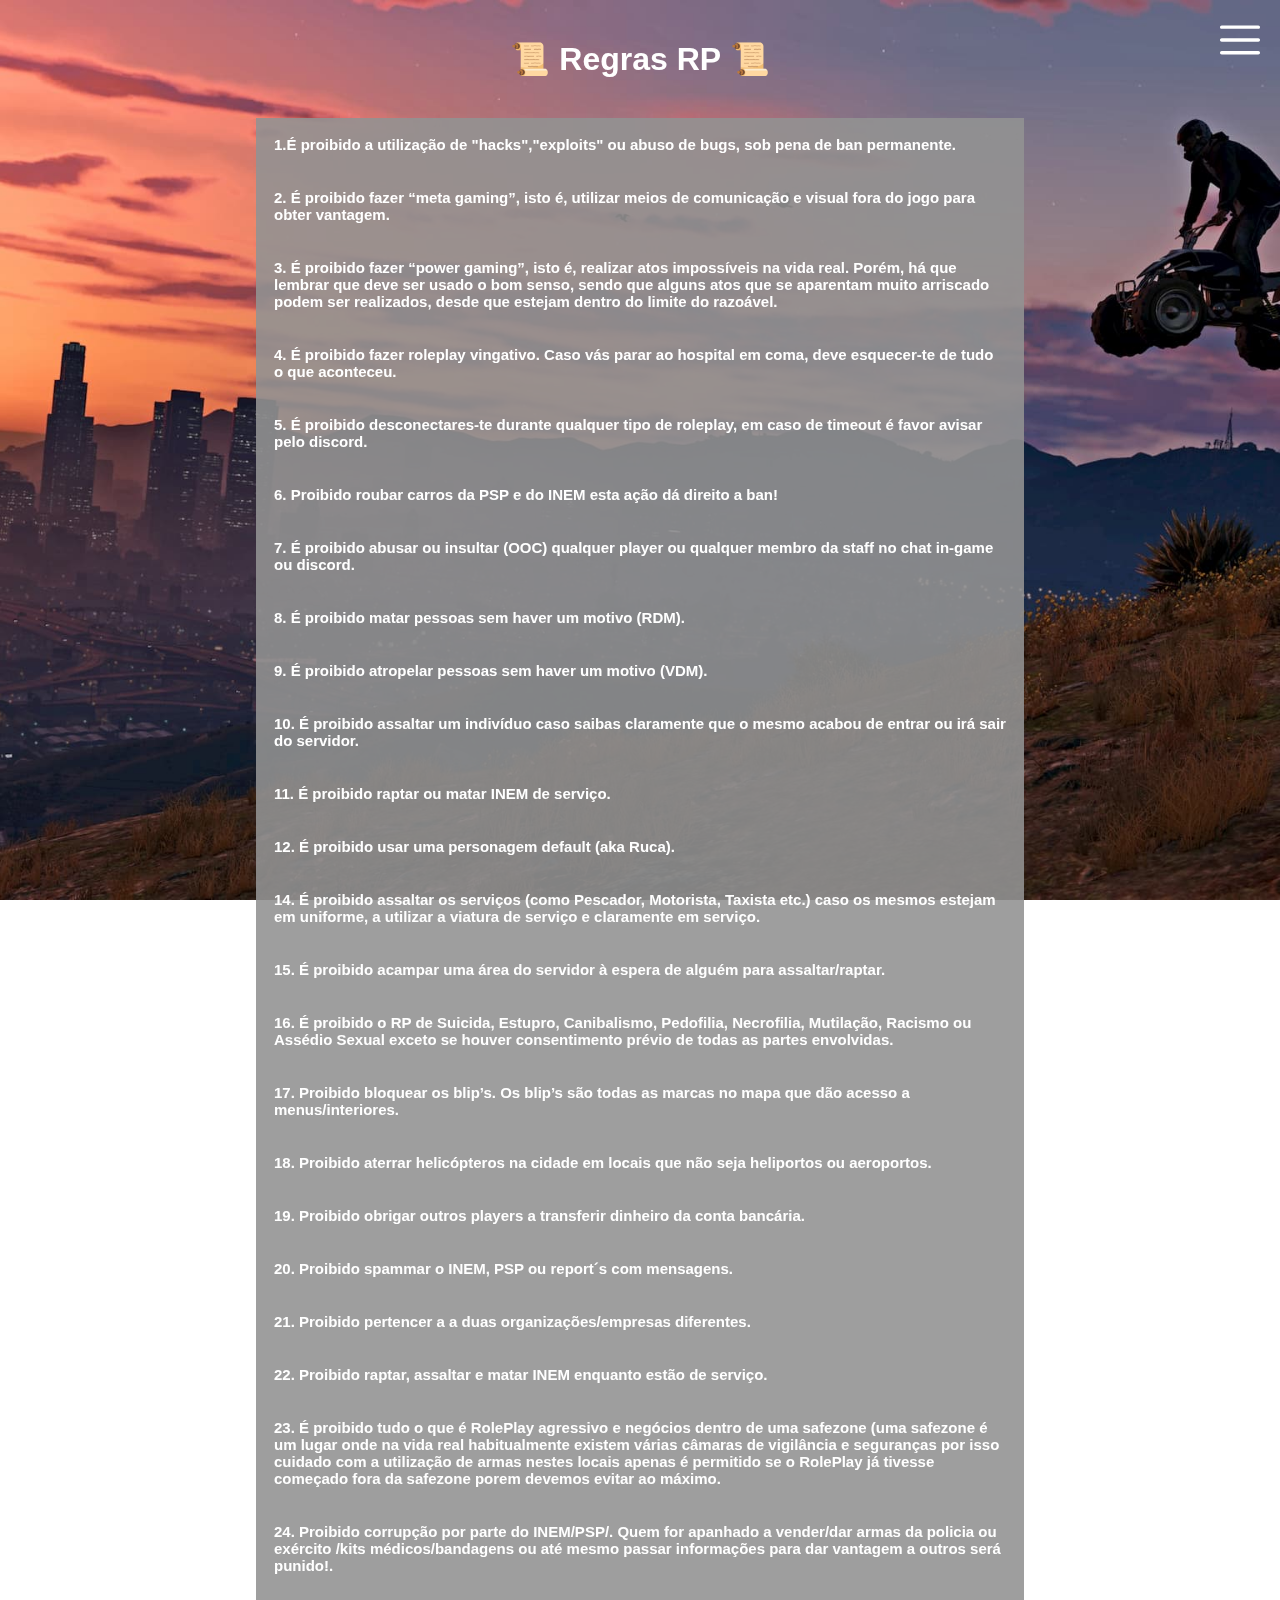
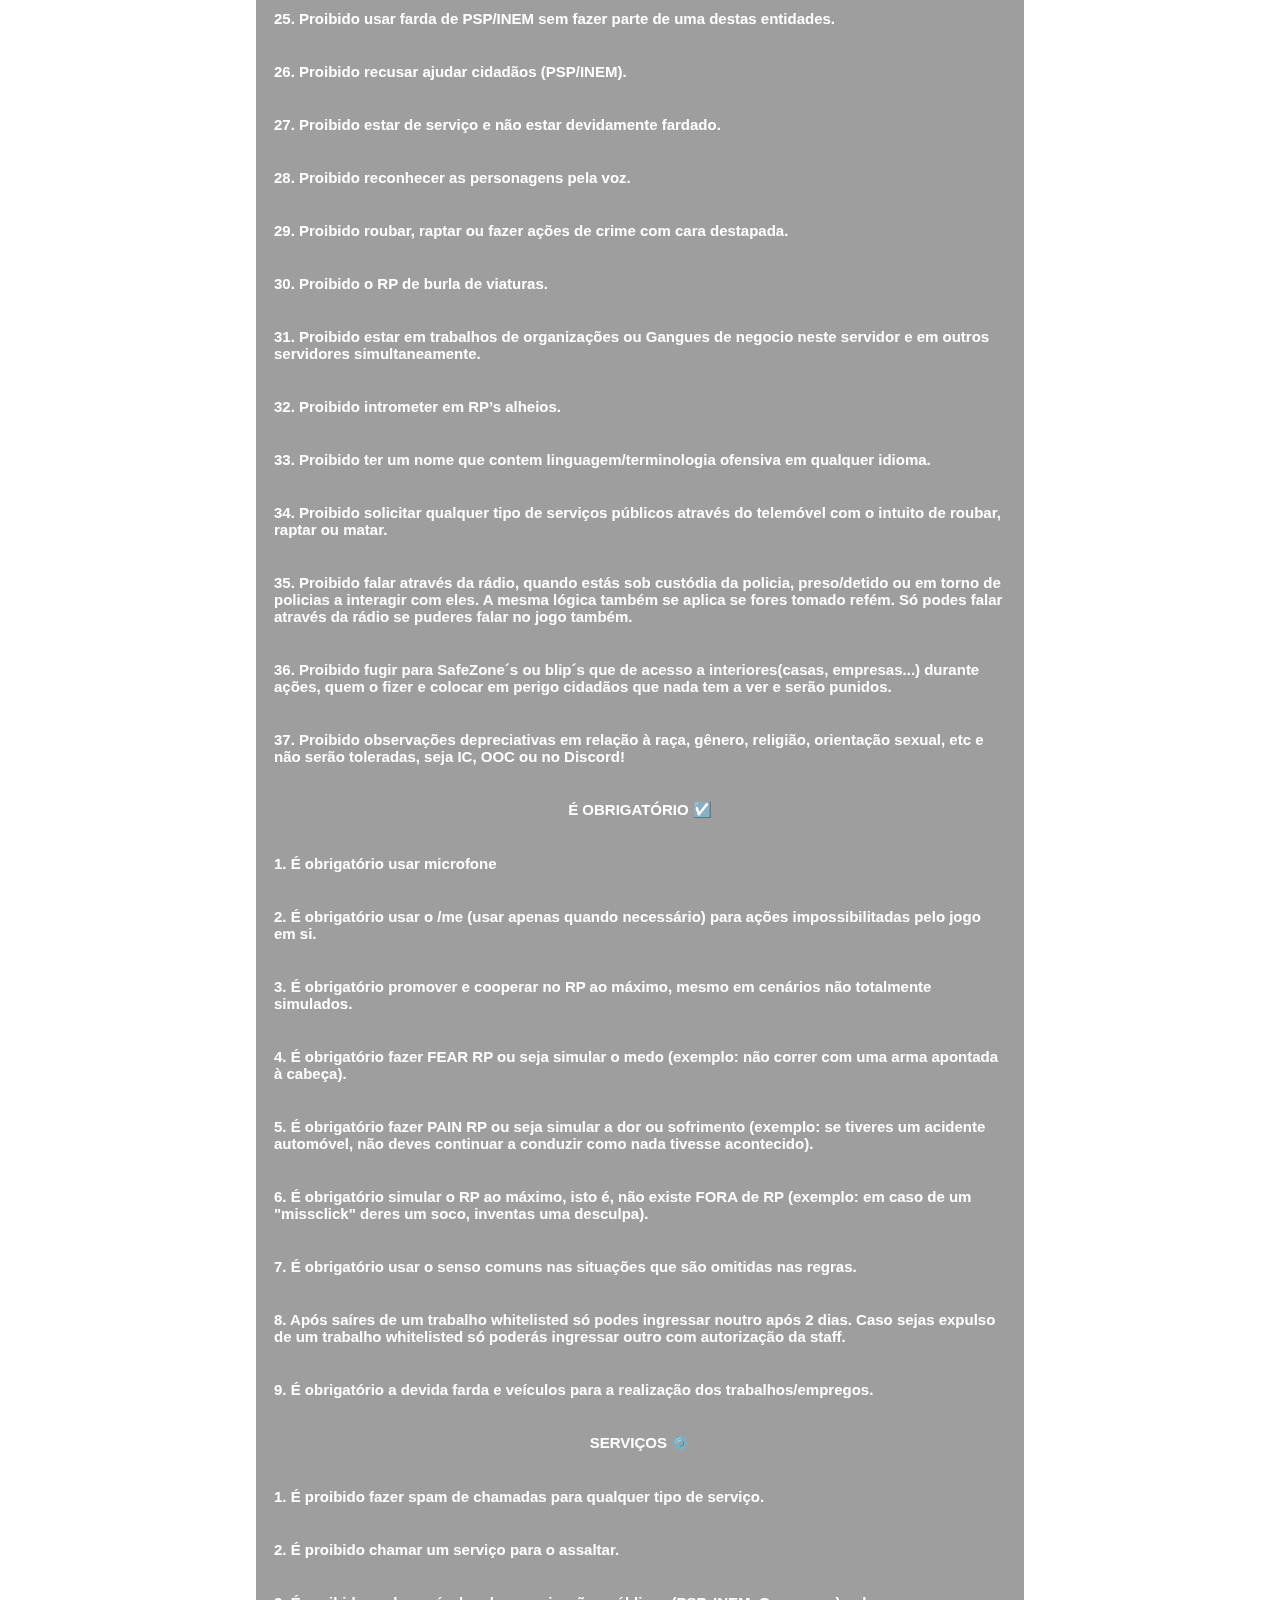
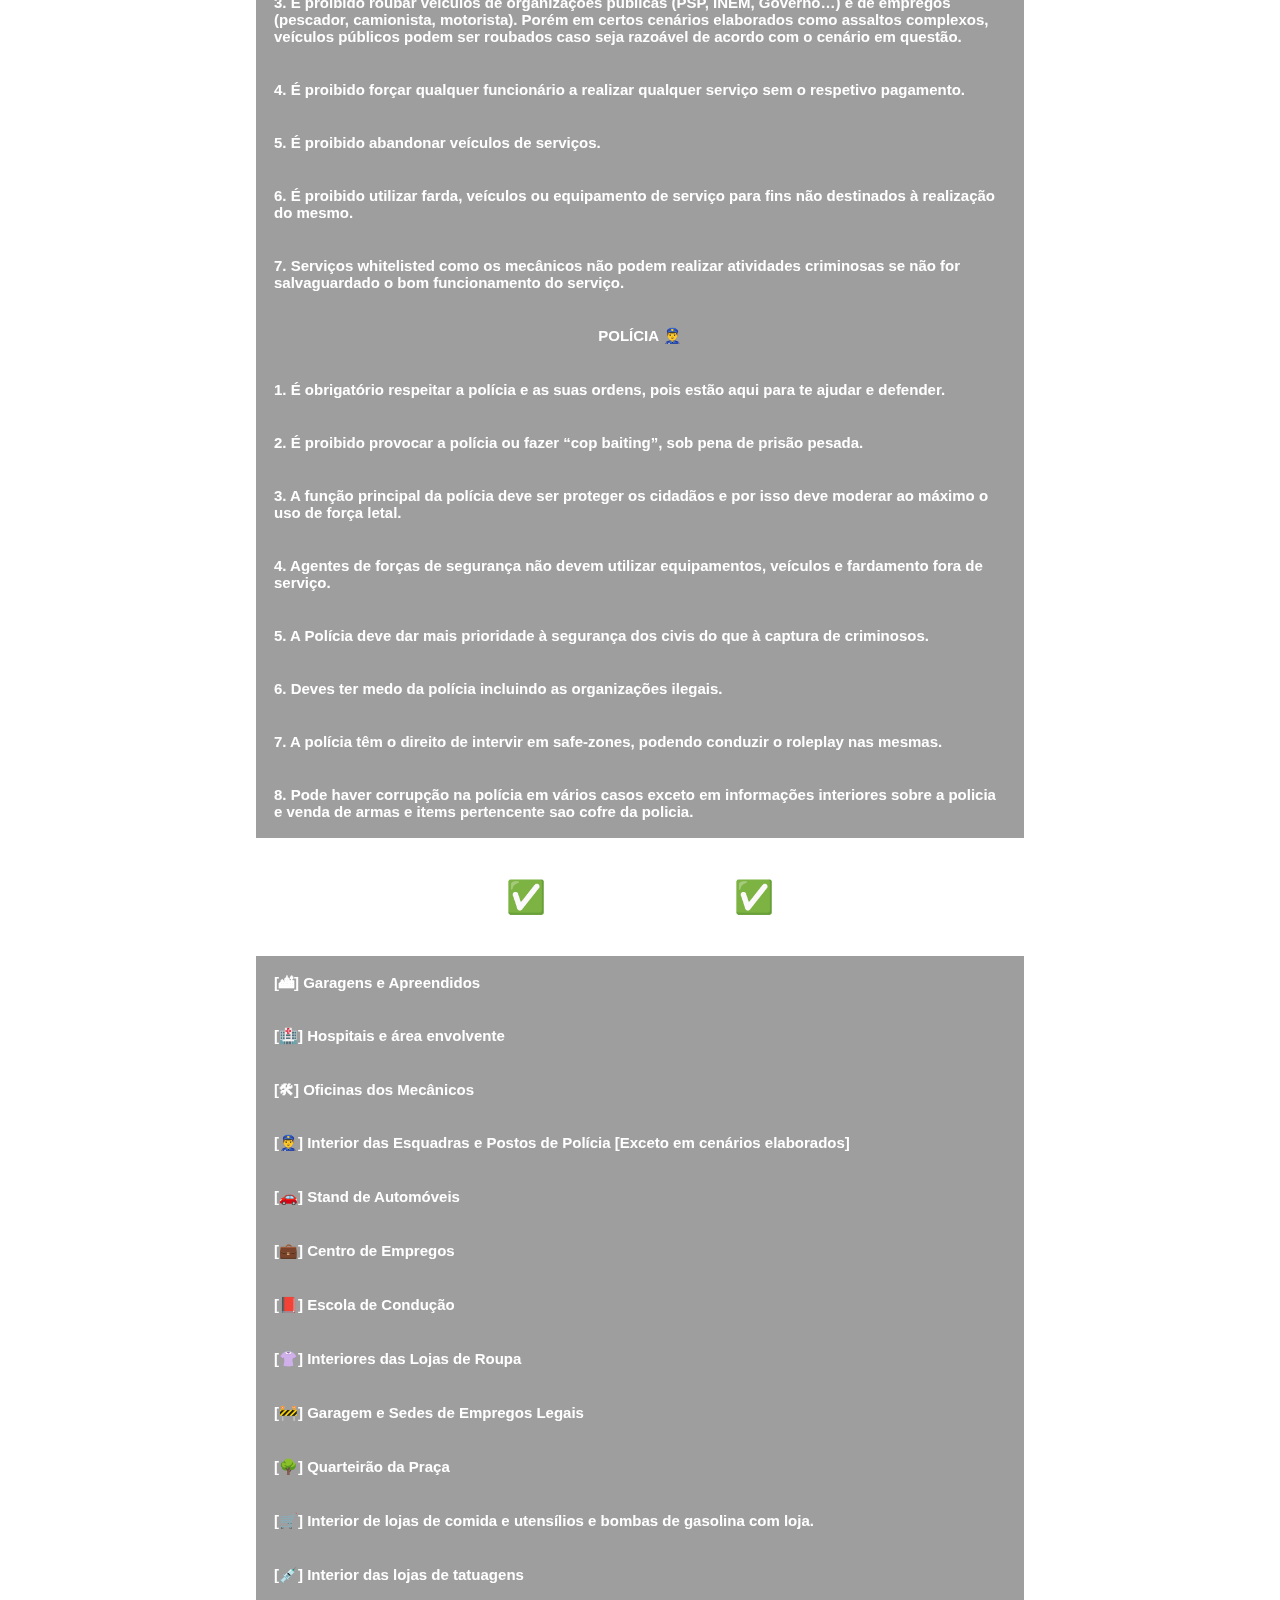
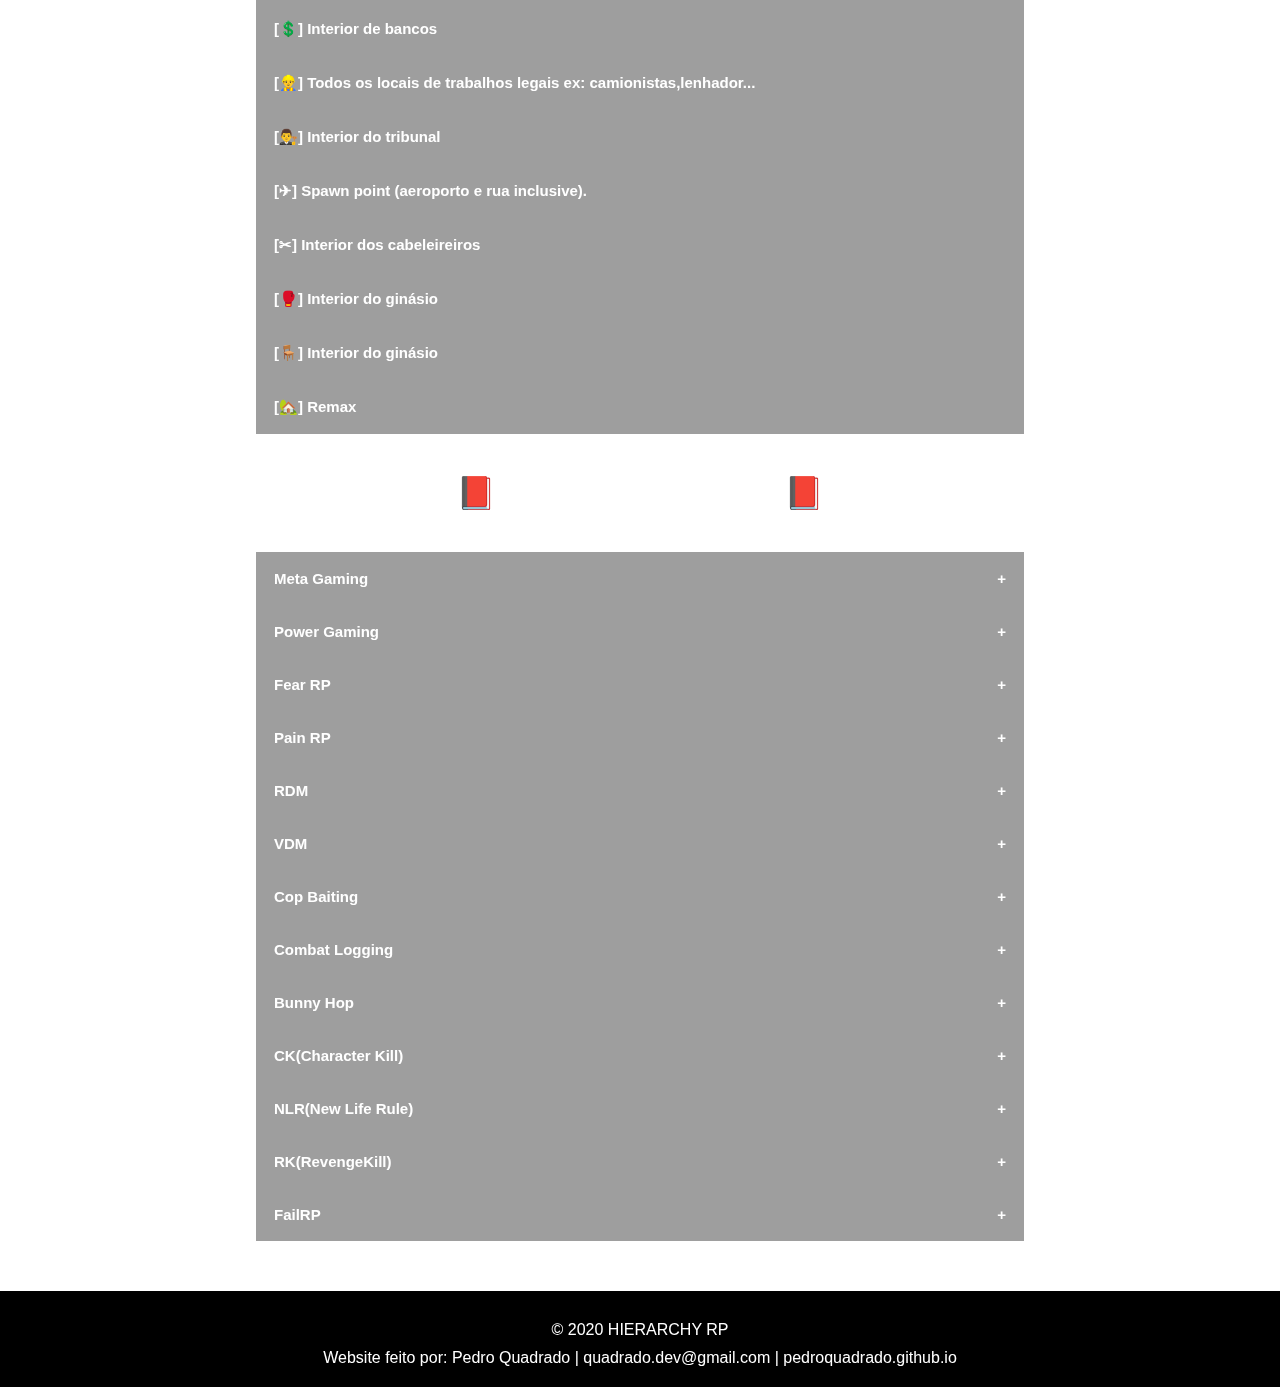
<file: regras.html>
<!DOCTYPE html>
<html lang="en">

<head>
    <meta charset="UTF-8" />
    <meta name="viewport" content="width=device-width, initial-scale=1.0" />
    <link rel="stylesheet" href="css/regras.css" />
    <title>Regras!</title>
</head>

<body>
    <!-- The overlay -->
    <div id="myNav" class="overlay">
        <!-- Button to close the overlay navigation -->
        <a href="javascript:void(0)" class="closebtn" onclick="closeNav()"
          >&times;</a
        >
  
        <!-- Overlay content -->
        <div class="overlay-content">
          <a href="index.html">HOME</a>
          <a href="https://discord.com/invite/hierarchyrp">DISCORD</a>
          <a href="index.html">HIERARCHY WEB</a>
        </div>
      </div>
  
      <!-- Use any element to open/show the overlay navigation menu -->
      <span onclick="openNav()"><img src="assets/menu.svg" alt=""></span>

    <h1>📜 Regras RP 📜</h1>

    <div class="item">1.É proibido a utilização de "hacks","exploits" ou abuso de bugs, sob pena de ban permanente.
    </div>
    <div class="item">2. É proibido fazer “meta gaming”, isto é, utilizar meios de comunicação e visual fora do jogo
        para obter vantagem.</div>
    <div class="item">3. É proibido fazer “power gaming”, isto é, realizar atos impossíveis na vida real. Porém, há que
        lembrar que deve ser usado o bom senso, sendo que alguns atos que se aparentam muito arriscado podem ser
        realizados, desde que estejam dentro do limite do razoável.</div>
    <div class="item">4. É proibido fazer roleplay vingativo. Caso vás parar ao hospital em coma, deve esquecer-te de
        tudo o que aconteceu.</div>
    <div class="item">5. É proibido desconectares-te durante qualquer tipo de roleplay, em caso de timeout é favor
        avisar pelo discord.</div>
    <div class="item">6. Proibido roubar carros da PSP e do INEM esta ação dá direito a ban!</div>
    <div class="item">7. É proibido abusar ou insultar (OOC) qualquer player ou qualquer membro da staff no chat in-game
        ou discord.</div>
    <div class="item">8. É proibido matar pessoas sem haver um motivo (RDM).</div>
    <div class="item">9. É proibido atropelar pessoas sem haver um motivo (VDM).</div>
    <div class="item">10. É proibido assaltar um indivíduo caso saibas claramente que o mesmo acabou de entrar ou irá
        sair do servidor.</div>
    <div class="item">11. É proibido raptar ou matar INEM de serviço.</div>
    <div class="item">12. É proibido usar uma personagem default (aka Ruca).</div>
    <div class="item">14. É proibido assaltar os serviços (como Pescador, Motorista, Taxista etc.) caso os mesmos
        estejam em uniforme, a utilizar a viatura de serviço e claramente em serviço.</div>
    <div class="item">15. É proibido acampar uma área do servidor à espera de alguém para assaltar/raptar.</div>
    <div class="item">16. É proibido o RP de Suicida, Estupro, Canibalismo, Pedofilia, Necrofilia, Mutilação, Racismo ou
        Assédio Sexual exceto se houver consentimento prévio de todas as partes envolvidas.</div>
    <div class="item">17. Proibido bloquear os blip’s. Os blip’s são todas as marcas no mapa que dão acesso a
        menus/interiores.</div>
    <div class="item">18. Proibido aterrar helicópteros na cidade em locais que não seja heliportos ou aeroportos.</div>
    <div class="item">19. Proibido obrigar outros players a transferir dinheiro da conta bancária.</div>
    <div class="item">20. Proibido spammar o INEM, PSP ou report´s com mensagens.</div>
    <div class="item">21. Proibido pertencer a a duas organizações/empresas diferentes.</div>
    <div class="item">22. Proibido raptar, assaltar e matar INEM enquanto estão de serviço.</div>
    <div class="item">23. É proibido tudo o que é RolePlay agressivo e negócios dentro de uma safezone (uma safezone é
        um lugar onde na vida real habitualmente existem várias câmaras de vigilância e seguranças por isso cuidado com
        a utilização de armas nestes locais apenas é permitido se o RolePlay já tivesse começado fora da safezone porem
        devemos evitar ao máximo.</div>
    <div class="item">24. Proibido corrupção por parte do INEM/PSP/. Quem for apanhado a vender/dar armas da policia ou
        exército /kits médicos/bandagens ou até mesmo passar informações para dar vantagem a outros será punido!.</div>
    <div class="item">25. Proibido usar farda de PSP/INEM sem fazer parte de uma destas entidades.</div>
    <div class="item">26. Proibido recusar ajudar cidadãos (PSP/INEM).</div>
    <div class="item">27. Proibido estar de serviço e não estar devidamente fardado.</div>
    <div class="item">28. Proibido reconhecer as personagens pela voz.</div>
    <div class="item">29. Proibido roubar, raptar ou fazer ações de crime com cara destapada.</div>
    <div class="item">30. Proibido o RP de burla de viaturas.</div>
    <div class="item">31. Proibido estar em trabalhos de organizações ou Gangues de negocio neste servidor e em outros
        servidores simultaneamente.</div>
    <div class="item">32. Proibido intrometer em RP’s alheios.</div>
    <div class="item">33. Proibido ter um nome que contem linguagem/terminologia ofensiva em qualquer idioma.</div>
    <div class="item">34. Proibido solicitar qualquer tipo de serviços públicos através do telemóvel com o intuito de
        roubar, raptar ou matar.</div>
    <div class="item">35. Proibido falar através da rádio, quando estás sob custódia da policia, preso/detido ou em
        torno de policias a interagir com eles. A mesma lógica também se aplica se fores tomado refém. Só podes falar
        através da rádio se puderes falar no jogo também.</div>
    <div class="item">36. Proibido fugir para SafeZone´s ou blip´s que de acesso a interiores(casas, empresas...)
        durante ações, quem o fizer e colocar em perigo cidadãos que nada tem a ver e serão punidos.</div>
    <div class="item">37. Proibido observações depreciativas em relação à raça, gênero, religião, orientação sexual, etc
        e não serão toleradas, seja IC, OOC ou no Discord!</div>
    <div class="item" style="text-align: center;"> É OBRIGATÓRIO ☑️</div>
    <div class="item">1. É obrigatório usar microfone</div>
    <div class="item">2. É obrigatório usar o /me (usar apenas quando necessário) para ações impossibilitadas pelo jogo
        em si.</div>
    <div class="item">3. É obrigatório promover e cooperar no RP ao máximo, mesmo em cenários não totalmente simulados.
    </div>
    <div class="item">4. É obrigatório fazer FEAR RP ou seja simular o medo (exemplo: não correr com uma arma apontada à
        cabeça).</div>
    <div class="item">5. É obrigatório fazer PAIN RP ou seja simular a dor ou sofrimento (exemplo: se tiveres um
        acidente automóvel, não deves continuar a conduzir como nada tivesse acontecido).</div>
    <div class="item">6. É obrigatório simular o RP ao máximo, isto é, não existe FORA de RP (exemplo: em caso de um
        "missclick" deres um soco, inventas uma desculpa).</div>
    <div class="item">7. É obrigatório usar o senso comuns nas situações que são omitidas nas regras.</div>
    <div class="item">8. Após saíres de um trabalho whitelisted só podes ingressar noutro após 2 dias. Caso sejas
        expulso de um trabalho whitelisted só poderás ingressar outro com autorização da staff.</div>
    <div class="item">9. É obrigatório a devida farda e veículos para a realização dos trabalhos/empregos.</div>
    <div class="item" style="text-align: center;">SERVIÇOS ⚙️</div>
    <div class="item">1. É proibido fazer spam de chamadas para qualquer tipo de serviço.</div>
    <div class="item">2. É proibido chamar um serviço para o assaltar. </div>
    <div class="item">3. É proibido roubar veículos de organizações públicas (PSP, INEM, Governo…) e de empregos
        (pescador, camionista, motorista). Porém em certos cenários elaborados como assaltos complexos, veículos
        públicos podem ser roubados caso seja razoável de acordo com o cenário em questão.</div>
    <div class="item">4. É proibido forçar qualquer funcionário a realizar qualquer serviço sem o respetivo pagamento.
    </div>
    <div class="item">5. É proibido abandonar veículos de serviços.</div>
    <div class="item">6. É proibido utilizar farda, veículos ou equipamento de serviço para fins não destinados à
        realização do mesmo.</div>
    <div class="item">7. Serviços whitelisted como os mecânicos não podem realizar atividades criminosas se não for
        salvaguardado o bom funcionamento do serviço.</div>
    <div class="item" style="text-align: center;">POLÍCIA 👮‍♂️</div>
    <div class="item">1. É obrigatório respeitar a polícia e as suas ordens, pois estão aqui para te ajudar e defender.
    </div>
    <div class="item">2. É proibido provocar a polícia ou fazer “cop baiting”, sob pena de prisão pesada.</div>
    <div class="item">3. A função principal da polícia deve ser proteger os cidadãos e por isso deve moderar ao máximo o
        uso de força letal.</div>
    <div class="item">4. Agentes de forças de segurança não devem utilizar equipamentos, veículos e fardamento fora de
        serviço.</div>
    <div class="item">5. A Polícia deve dar mais prioridade à segurança dos civis do que à captura de criminosos.</div>
    <div class="item">6. Deves ter medo da polícia incluindo as organizações ilegais.</div>
    <div class="item">7. A polícia têm o direito de intervir em safe-zones, podendo conduzir o roleplay nas mesmas.
    </div>
    <div class="item">8. Pode haver corrupção na polícia em vários casos exceto em informações interiores sobre a
        policia e venda de armas e items pertencente sao cofre da policia.</div>

    <h1>✅ Safe Zones ✅</h1>
    <div class="item"> [🏙] Garagens e Apreendidos</div>
    <div class="item"> [🏥] Hospitais e área envolvente</div>
    <div class="item"> [🛠] Oficinas dos Mecânicos</div>
    <div class="item"> [👮‍♂️] Interior das Esquadras e Postos de Polícia [Exceto em cenários elaborados]</div>
    <div class="item"> [🚗] Stand de Automóveis </div>
    <div class="item"> [💼] Centro de Empregos</div>
    <div class="item"> [📕] Escola de Condução</div>
    <div class="item"> [👚] Interiores das Lojas de Roupa</div>
    <div class="item"> [🚧] Garagem e Sedes de Empregos Legais</div>
    <div class="item"> [🌳] Quarteirão da Praça</div>
    <div class="item"> [🛒] Interior de lojas de comida e utensílios e bombas de gasolina com loja.</div>
    <div class="item"> [💉] Interior das lojas de tatuagens </div>
    <div class="item"> [💲] Interior de bancos </div>
    <div class="item"> [👷‍♂️] Todos os locais de trabalhos legais ex: camionistas,lenhador...</div>
    <div class="item"> [👨‍⚖️] Interior do tribunal</div>
    <div class="item"> [✈] Spawn point (aeroporto e rua inclusive).</div>
    <div class="item"> [✂] Interior dos cabeleireiros</div>
    <div class="item"> [🥊] Interior do ginásio </div>
    <div class="item"> [🪑] Interior do ginásio </div>
    <div class="item"> [🏡] Remax </div>
    </div>
    <h1>📕 Regras Gerais RP 📕</h1>
    <button class="accordion">Meta Gaming</button>
    <div class="panel">
        <p>
            É considerado MetaGaming quando é usada ou passada informação fornecida
            fora do jogo para dentro do jogo; Stream Sniping (assistir alguma stream
            de algum dos jogadores e utilizar o que viu para obter informações que
            não foram dadas dentro do jogo/RP).
        </p>
    </div>

    <button class="accordion">Power Gaming</button>
    <div class="panel">
        <p>
            Proibido realizar PowerGaming. É realizar alguma ação que seria
            impossível de ser realizada na realidade. Como por exemplo, ter um
            acidente de mota grave e continuar como se nada fosse.
        </p>
    </div>

    <button class="accordion">Fear RP</button>
    <div class="panel">
        <p>
            Proibido não realizar qualquer tipo de FearRP quando estamos perante uma
            situação que o justifique. A tua personagem é humana e por isso é
            importante SEMPRE valorizá-la em questão de vida ou de morte. O FearRP é
            demonstrar medo de alguma situação que estejamos a ser confrontados em
            roleplay. Por exemplo, se estiveres a ser raptado por pessoas, deves
            sempre demonstrar medo.
        </p>
    </div>

    <button class="accordion">Pain RP</button>
    <div class="panel">
        <p>
            É considerado MetaGaming quando é usada ou passada informação fornecida
            de forma externa para dentro do jogo ; Stream Sniping (assistir alguma
            stream de algum dos jogadores e utilizar o que viu para obter
            informações que não foram dadas dentro do jogo/RP).
        </p>
    </div>

    <button class="accordion">RDM</button>
    <div class="panel">
        <p>
            ESTRITAMENTE PROIBIDO o ato de RDM É considerado RDM (Random Deathmatch)
            quando há agressão/disparos/homicídio sem qualquer motivo; É obrigatório
            existir um motivo válido para matar alguém e o RP ser iniciado.
        </p>
    </div>

    <button class="accordion">VDM</button>
    <div class="panel">
        <p>
            Proibido o ato de VDM este é considerado VDM (Vehicle Deathmatch) quando
            há atropelamento sem razão aparente. Apenas é permitido atropelamento
            quando te sentires ameaçado, ou seja, quando estiveres numa situação de
            perigo de vida. Muita atenção, na maioria das vezes este ato pode ser
            mal interpretado, desta forma sugerimos que possas ter algo que vos
            ajude a justificar, de outra forma serão severamente punidos!
        </p>
    </div>

    <button class="accordion">Cop Baiting</button>
    <div class="panel">
        <p>
            Não é permitido qualquer tipo de cop baiting Considera-se cop baiting
            quando intencionalmente tentas chamar a atenção da polícia, por exemplo,
            ao passar permanentemente pela esquadra, passar sinais vermelhos à
            frente da policia com intenção de iniciar uma perseguição, etc.
            Lembra-te se és um criminoso, não vais querer chamar a atenção e vais
            querer a policia longe.
        </p>
    </div>

    <button class="accordion">Combat Logging</button>
    <div class="panel">
        <p>
            Sair do servidor a meio de uma situação de RP, seja para evitar a prisão
            ou simplesmente por não estar a ser benéfico para a personagem, não é
            permitido. Se for uma emergência ou o jogo crashar tenta voltar o mais
            rápido possível se possível avisa no discord para que se possa terminar
            a situação do RP, caso não consigas, avisa-o no discord para a staff e
            as pessoas envolvidas terem o conhecimento disso.
        </p>
    </div>

    <button class="accordion">Bunny Hop</button>
    <div class="panel">
        <p>
            Andar aos saltinhos pela cidade para se conseguir vantagem de velocidade
            é extremamente proibido! Exemplo Prático: Fugir à polícia aos saltos
            quando o personagem está cansado para assim adquirir vantagem de
            velocidade.
        </p>
    </div>

    <button class="accordion">CK(Character Kill)</button>
    <div class="panel">
        <p>
            Character Kill é quando a vossa personagem morre definitivamente dentro
            do jogo, ou seja perdem tudo o que está associado ao vosso personagem
            (Carros, Casas, Dinheiro) e tem de se registar de novo! Um RolePlay de
            CK tem de ser supervisionado de início ao fim por um administrador e
            autorizado pelo mesmo previamente, sem reunir estas condições jamais
            aceitaremos um CK. Para efetuar um CK terá de haver um motivo que seja
            plausível para o mesmo. Após CK, Nenhum jogador poderá voltar à mesma
            organização após a sua personagem ser morta. O RolePlay do jogador ao
            criar uma nova personagem deverá ser TOTALMENTE diferente do que levava
            anteriormente, esquecendo todos os seus contactos.
        </p>
    </div>
    <button class="accordion">NLR(New Life Rule)</button>
    <div class="panel">
        <p>
            Sempre que morreres deves te esquecer do que te aconteceu. Não podes
            voltar à área em que morreste após o respawn. Não podes procurar
            vingança sem provas do que te aconteceu.
        </p>
    </div>
    <button class="accordion">RK(RevengeKill)</button>
    <div class="panel">
        <p>
            Na vida real, quando morres, não podes dar revive para poder matar quem
            te matou. Por muito que os teus amigos tenham visto, não podes ter uma
            atitude vingativa.
        </p>
    </div>
    <button class="accordion">FailRP</button>
    <div class="panel">
        <p>
            O termo FailRP é utilizado em diversas situações, quando alguém faz algo
            que na vida real seria completamente impossível. Por vezes,
            administradores do servidor, utilizam essa expressão quando houve
            confusão entre players durante o RP e pretendem dar o RP em questão como
            algo que não aconteceu, ou seja, todos os envolvidos têm de esquecer o
            que aconteceu
        </p>
    </div>
    <div class="footer">
        <div class="cc">© 2020 HIERARCHY RP</div>
        <div class="quadrado">
          Website feito por: Pedro Quadrado | <a href="">quadrado.dev@gmail.com</a> | <a href="">pedroquadrado.github.io</a>
        </div>
      </div>
    <script>
        var acc = document.getElementsByClassName("accordion");
        var i;

        for (i = 0; i < acc.length; i++) {
            acc[i].addEventListener("click", function () {
                this.classList.toggle("active");
                var panel = this.nextElementSibling;
                if (panel.style.display === "block") {
                    panel.style.display = "none";
                } else {
                    panel.style.display = "block";
                }
            });
        }
    </script>
    <script>
        /* Open when someone clicks on the span element */
  function openNav() {
    document.getElementById("myNav").style.width = "100%";
  }
  
  /* Close when someone clicks on the "x" symbol inside the overlay */
  function closeNav() {
    document.getElementById("myNav").style.width = "0%";
  }
      </script>
</body>

</html>
</file>
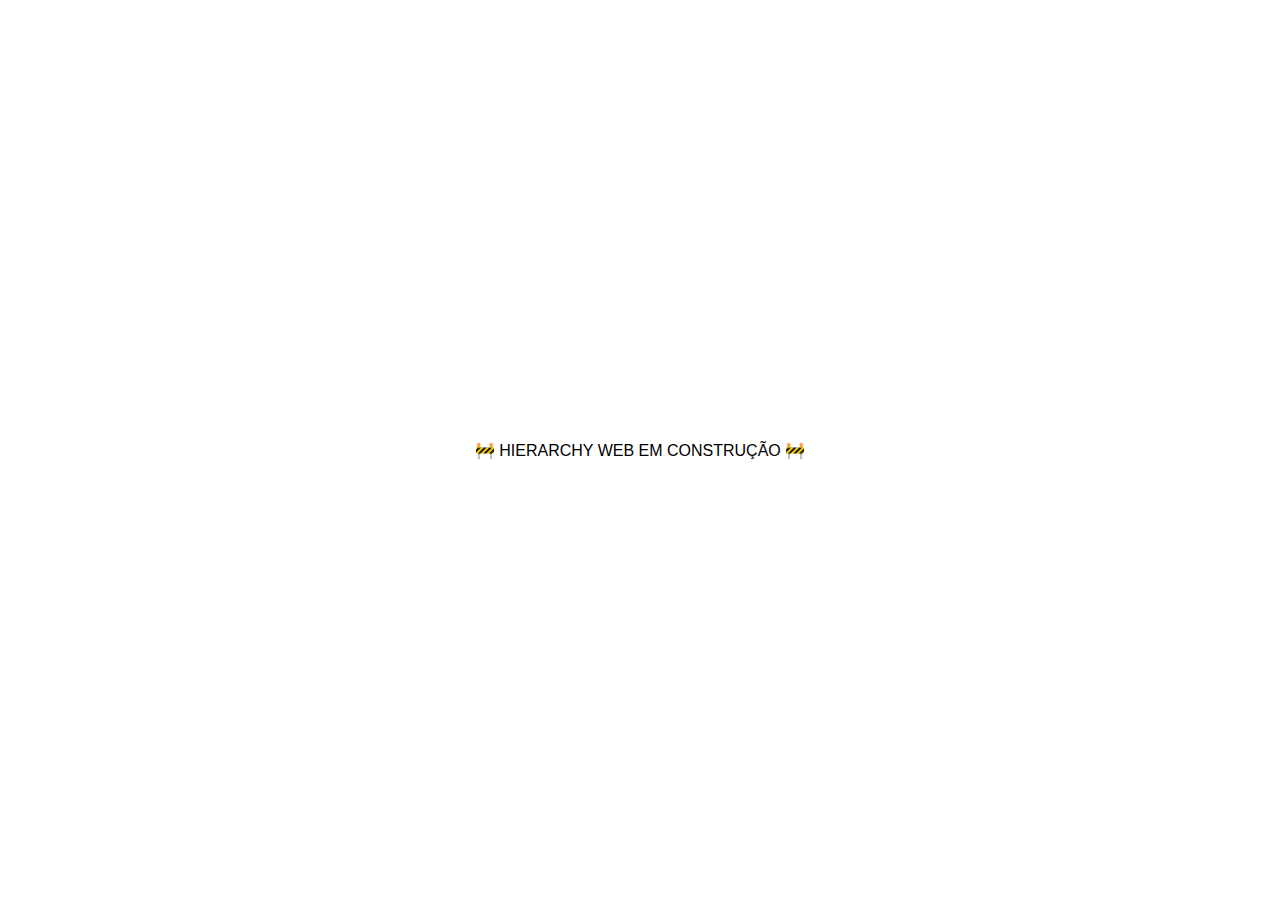
<file: web.html>
<!DOCTYPE html>
<html lang="en">
<head>
    <meta charset="UTF-8">
    <meta name="viewport" content="width=device-width, initial-scale=1.0">
    <title>HIERARCHY RP</title>
    <link rel="stylesheet" href="css/web.css">
</head>
<body>
    <div class="">🚧 HIERARCHY WEB EM CONSTRUÇÃO 🚧</div>
</body>
</html>
</file>
<file: css/regras.css>
* {
    margin: 0;
    padding: 0;
    box-sizing: border-box;
    font-family: Arial, Helvetica, sans-serif;
  }
  body {
    background-image: url(../assets/background.jpg);
    background-size: cover;
    background-position: center;
    background-attachment: fixed;
    display: flex;
    flex-direction: column;
    align-items: center;
    
    position: sticky;
    top: 0;
  }
  h1 {
    margin: 40px;
    font-size: 2rem;
    color: #fff;
  }
  h2 {
    color: #fff;
  }
  .accordion {
    background-color: #929292e3;
    color: #fff;
    font-weight: 600;
    cursor: pointer;
    padding: 18px;
    width: 100%;
    border: none;
    text-align: left;
    outline: none;
    font-size: 15px;
    transition: 0.4s;
    width: 60%;
  }
  .active,
  .accordion:hover {
    background-color: #ccc;
    color: #2a9df4;
  }
  
  .panel {
    padding: 18px;
    display: none;
    background-color: rgb(216, 216, 216);
    overflow: hidden;
    min-height: 70px;
    width: 60%;
  }
  
  .accordion:after {
    content: "\002B";
    color: #fff;
    font-weight: bold;
    float: right;
    margin-left: 5px;
  }
  
  .active:after {
    content: "\2212";
    color: #2a9df4;
  }
  
  .item {
    background-color: #929292e3;
    color: #fff;
    font-weight: 600;
    cursor: pointer;
    padding: 18px;
    width: 100%;
    border: none;
    text-align: left;
    outline: none;
    font-size: 15px;
    transition: 0.4s;
    width: 60%;
  }
  .item:hover {
    background-color: #ccc;
    color: #2a9df4;
  }
  

/* The Overlay (background) */
.overlay {
  /* Height & width depends on how you want to reveal the overlay (see JS below) */   
  height: 100%;
  width: 0;
  position: fixed; /* Stay in place */
  z-index: 1; /* Sit on top */
  left: 0;
  top: 0;
  background-color: rgb(0,0,0); /* Black fallback color */
  background-color: rgba(0,0,0, 0.9); /* Black w/opacity */
  overflow-x: hidden; /* Disable horizontal scroll */
  transition: 0.5s; /* 0.5 second transition effect to slide in or slide down the overlay (height or width, depending on reveal) */
}

/* Position the content inside the overlay */
.overlay-content {
  position: relative;
  top: 25%; /* 25% from the top */
  width: 100%; /* 100% width */
  text-align: center; /* Centered text/links */
  margin-top: 30px; /* 30px top margin to avoid conflict with the close button on smaller screens */
}

/* The navigation links inside the overlay */
.overlay a {
  padding: 8px;
  text-decoration: none;
  font-size: 36px;
  color: #818181;
  display: block; /* Display block instead of inline */
  transition: 0.3s; /* Transition effects on hover (color) */
}

/* When you mouse over the navigation links, change their color */
.overlay a:hover, .overlay a:focus {
  color: #f1f1f1;
}

/* Position the close button (top right corner) */
.overlay .closebtn {
  position: absolute;
  top: 20px;
  right: 45px;
  font-size: 60px;
}

/* When the height of the screen is less than 450 pixels, change the font-size of the links and position the close button again, so they don't overlap */
@media screen and (max-height: 450px) {
  .overlay a {font-size: 20px}
  .overlay .closebtn {
    font-size: 40px;
    top: 15px;
    right: 35px;
  }
}

span img {
  
  position: absolute;
  width: 40px;
  margin: 20px;
  right: 0;
}
.footer {
  width: 100%;
  background-color: #000;
  display: flex;
  flex-direction: column;
  justify-content: center;
  align-items: center;
  padding: 20px;
  color: #fff;
  bottom: 0;
  margin-top: 50px;
}
.footer .cc {
  margin: 10px;
}
a {
  color: inherit;
  text-decoration: none;
}
</file>
<file: css/web.css>
* {
    margin: 0;
    padding: 0;
    box-sizing: border-box;
    font-family: Arial, Helvetica, sans-serif;
  }
body {
    height: 100vh;
    display: flex;
    justify-content: center;
    align-items: center;
}
</file>
